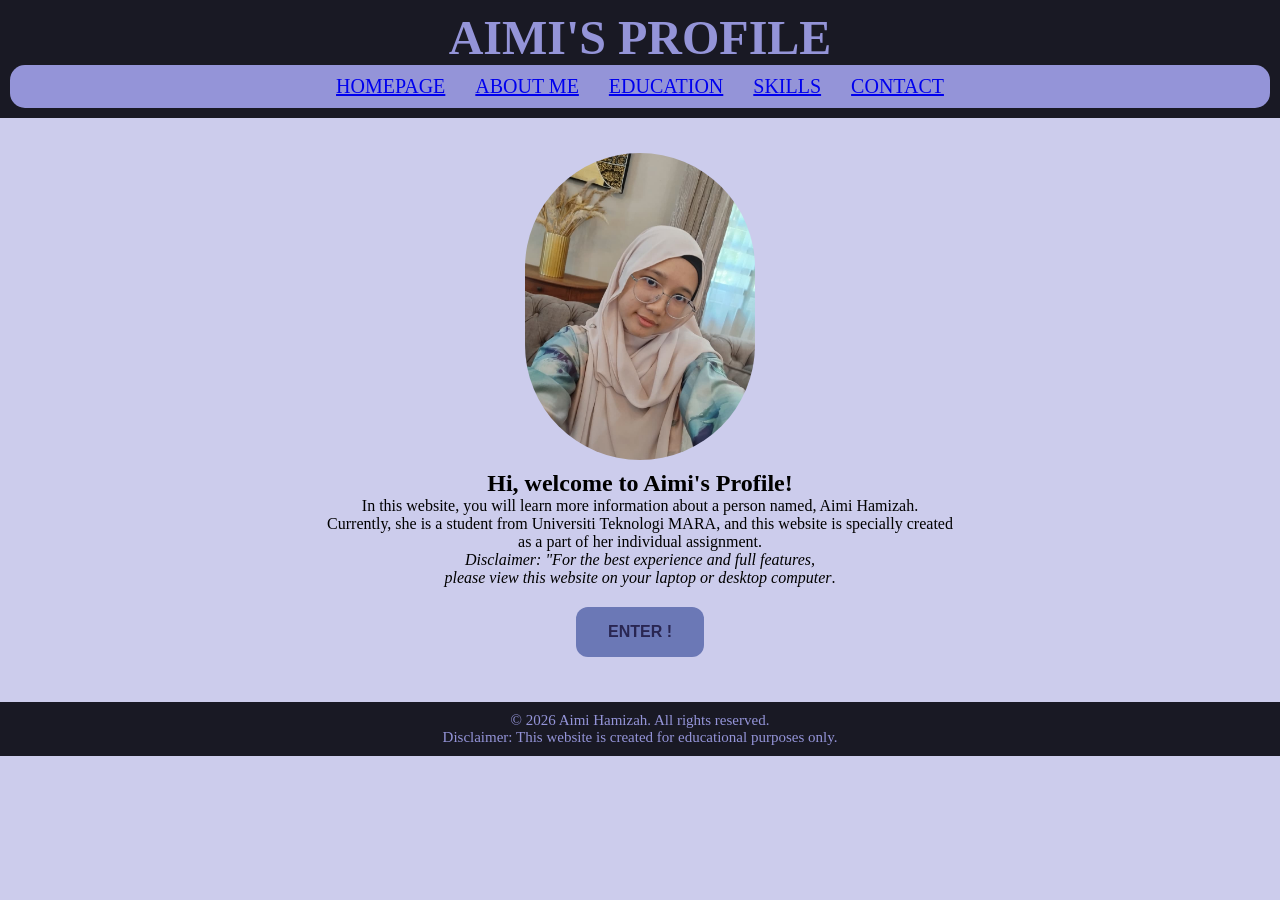
<file: index.html>
<!DOCTYPE html>
<html lang="en">
    <head>
        <meta charset="UTF-8">
        <meta name="viewport" content="width=device-width, initial-scale=1.0">
        <title>Aimi's Profile</title>
        <link rel="stylesheet" href="styles/header.css">
        <link rel="stylesheet" href="styles/footer.css">

        <style>
            img {
                width: 250px;
                border-radius: 200px;
                display: block;
                margin: auto;
                padding: 10px;
            }

            .section__home {
                text-align: center;
                padding-top: 25px;
                padding-bottom: 25px;
            }

            .button__enter {
                background-color: rgb(107, 120, 182);
                color: rgb(41, 38, 82);
                border: none;
                border-radius: 12px;
                padding: 16px 32px;
                text-align: center;
                display: inline-block;
                font-size: 16px;
                margin: 20px 2px;
                transition-duration: 0.4s;
                cursor: pointer;
                font-weight: bold;
                text-decoration: none;
            }

            .button__enter:hover {
                background-color: rgb(58, 72, 112);
                color: rgb(215, 215, 250);
            }

        </style>
    </head>

    <body>
        <header>
            <h1>AIMI'S PROFILE</h1>
            <nav class="navbar">
                <ul class="navbar__ul">
                    <li><a href="index.html">HOMEPAGE</a></li>
                    <li><a href="aboutme.html">ABOUT ME</a></li>
                    <li><a href="education.html">EDUCATION</a></li>
                    <li><a href="skill.html">SKILLS</a></li>
                    <li><a href="contact.html">CONTACT</a></li>
                </ul>
            </nav>
        </header>

        <section class="section__home">
            <div>
                <img src="images/aimi-raya.jpeg" alt="A selfie of Aimi">
            </div>
            <div>
                <h2>Hi, welcome to Aimi's Profile!</h2>
                <p>In this website, you will learn more information about a person named, Aimi Hamizah. 
                    <br> Currently, she is a student from Universiti Teknologi MARA, and this website is specially created 
                    <br> as a part of her individual assignment. <br>
                    <em>Disclaimer: "For the best experience and full features, <br>
                        please view this website on your laptop or desktop computer</em>.
                </p>
            </div>
            <div>
                <a href="content.html">
                    <button class="button__enter">ENTER !</button>
                </a>
            </div>
        </section>

        <footer>
            &copy; 2026 Aimi Hamizah. All rights reserved.<br>
            Disclaimer: This website is created for educational purposes only. <br>
        </footer>
    </body>
</html>
</file>
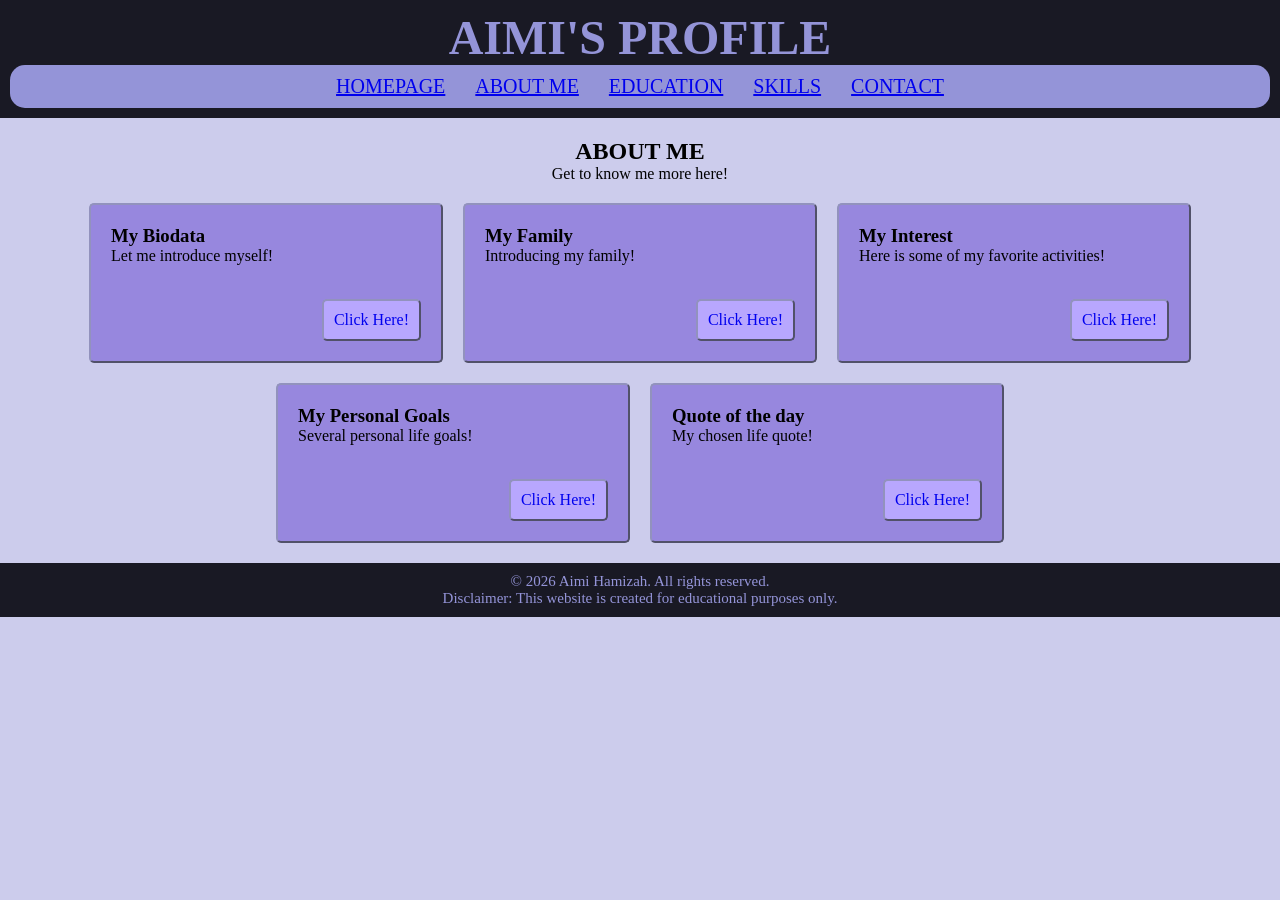
<file: aboutme.html>
<!DOCTYPE html>
<html lang="en">
<head>
    <meta charset="UTF-8">
    <meta name="viewport" content="width=device-width, initial-scale=1.0">
    <title>About Aimi</title>
    <link rel="stylesheet" href="styles/header.css">
    <link rel="stylesheet" href="styles/footer.css">
    <link rel="stylesheet" href="styles/buttonprevious.css">
    <link rel="stylesheet" href="styles/buttonaboutme.css">

    <style>
        .aboutme__intro {
            text-align: center;
            margin-top: 20px;
            margin-bottom: 0px;
        }

        .section__aboutme {
            display: flex;
            flex-wrap: wrap;
            justify-content: center;
            gap: 20px;
            margin: 20px 50px;
        }

        .container__myinfo, 
        .container__myfamily, 
        .container__mygoals, 
        .container__myinterest, 
        .container__quote {
            background-color: #9787de;
            color: black;
            border: 2px outset rgb(146, 146, 189);
            border-radius: 5px;
            padding: 20px;
            width: 30%;
            min-height: 160px;
            position: relative;
        }

        .button__aboutme {
            display: flex;
            background-color: #52487e;
            color: #b9a9ff;
        }

    </style>
</head>
<body>
    <header>
        <h1>AIMI'S PROFILE</h1>
        <nav class="navbar">
            <ul class="navbar__ul">
                <li><a href="index.html">HOMEPAGE</a></li>
                <li><a href="aboutme.html">ABOUT ME</a></li>
                <li><a href="education.html">EDUCATION</a></li>
                <li><a href="skill.html">SKILLS</a></li>
                <li><a href="contact.html">CONTACT</a></li>
            </ul>
        </nav>
    </header>

    <!-- content in the about me -->

    <section>
        <div class="aboutme__intro">
            <h2>ABOUT ME</h2>
            <p>Get to know me more here!</p>
        </div>
    </section>

     
    <section class="section__aboutme">
        <!-- my biodata -->
        <div class="container__myinfo">
            <h3>My Biodata</h3>
            <p>Let me introduce myself!</p>
            <div class="button">
                <a href="aboutme/myinfo.html" class="button__myinfo">Click Here!</a>
            </div>
        </div>

        <!-- my family -->
        <div class="container__myfamily">
            <h3>My Family</h3>
            <p>Introducing my family!</p>
            <div class="button">
                <a href="aboutme/myfam.html" class="button__myinfo">Click Here!</a>
            </div>
        </div>

        <!-- my interest -->
        <div class="container__myinterest">
            <h3>My Interest</h3>
            <p>Here is some of my favorite activities!</p>
            <div class="button">
                <a href="aboutme/interest.html" class="button__myinfo">Click Here!</a>
            </div>
        </div>
        
        <!-- my goals -->
        <div class="container__mygoals">
            <h3>My Personal Goals</h3>
            <p>Several personal life goals!</p>
            <div class="button">
                <a href="aboutme/goals.html" class="button__myinfo">Click Here!</a>
            </div>
        </div>

        <!-- quote of the day -->
        <div class="container__quote">
            <h3>Quote of the day</h3>
            <p>My chosen life quote!</p>
            <div class="button">
                <a href="aboutme/quote.html" class="button__myinfo">Click Here!</a>
            </div>
        </div>
    </section>  

    <footer>
        <p> &copy; 2026 Aimi Hamizah. All rights reserved.<br>
            Disclaimer: This website is created for educational purposes only. <br>
        </p>
    </footer>
</body>
</html>
</file>
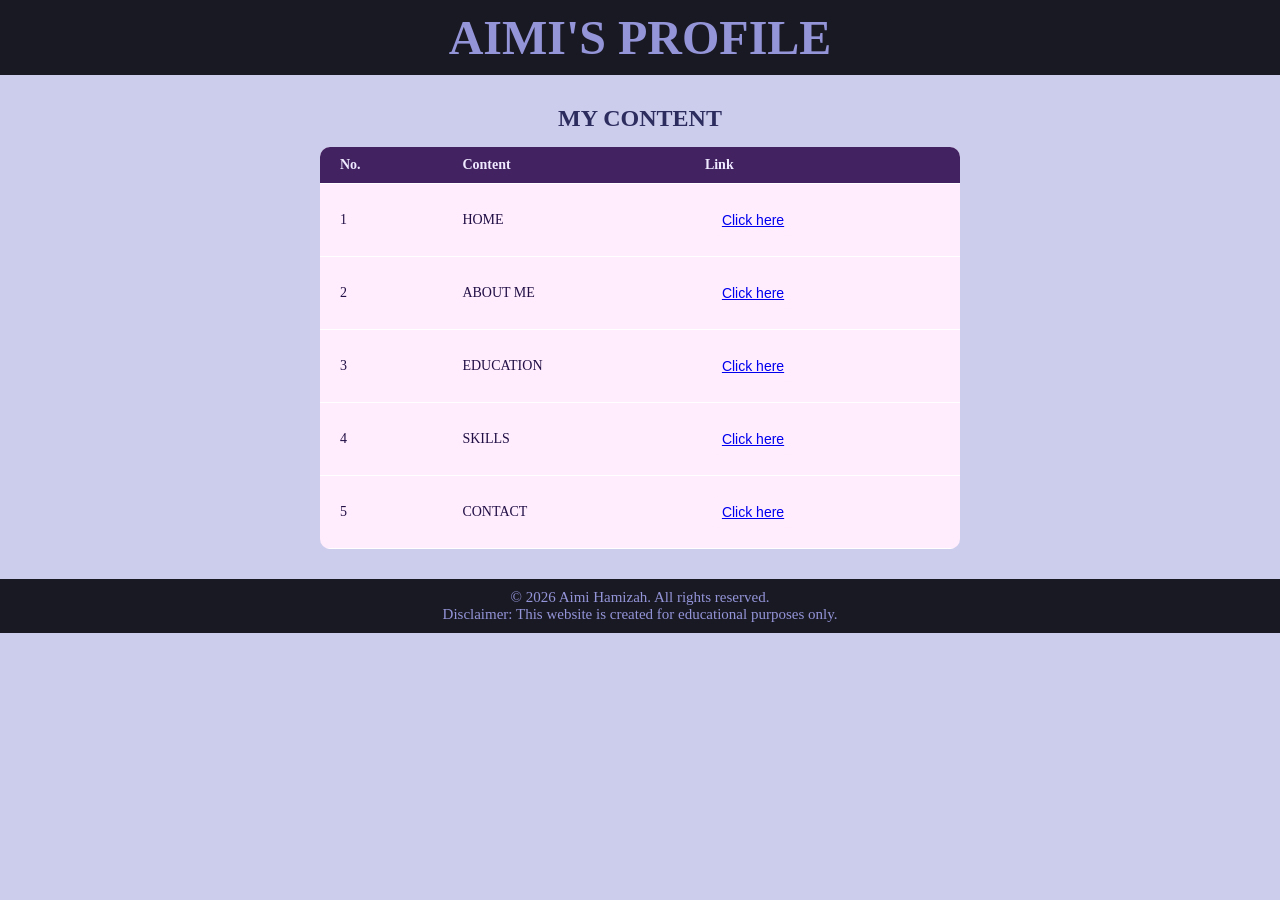
<file: content.html>
<!DOCTYPE html>
<html lang="en">
<head>
    <meta charset="UTF-8">
    <meta name="viewport" content="width=device-width, initial-scale=1.0">
    <title>Contents</title>
    <link rel="stylesheet" href="styles/header.css">
    <link rel="stylesheet" href="styles/footer.css">

    <style>
        .section__content {
            align-items: center;
            justify-content: center;
            text-align: center;
            margin-top: 30px;
        }

        .text__heading {
            color: rgb(44, 44, 95);
        }

        .table__items {
            width: 50%;
            border-radius: 10px;
            border-collapse: collapse;
            overflow: hidden;
            align-items: center;
            margin: auto;
            margin-top: 15px;
            margin-bottom: 30px;
        }
        
        th,td {
            padding: 10px 20px;
            text-align: left;
            border-bottom: 1px solid #ffffff;
            font-size: 14px;

        }

        th {
            background-color: rgb(67, 34, 98);
            color: rgb(239, 234, 255);
        }

        tr {
            background-color: #ffecfc;
            color: rgb(33, 15, 70);
        }

        .button__items {
            background-color: #ffecfc;
            color: rgb(41, 38, 82);
            border: none;
            border-radius: 12px;
            padding: 8px 15px;
            margin: 10px 2px;
            text-align: center;
            display: inline-block;
            font-size: 14px;
            transition-duration: 0.4s;
            cursor: pointer;
        }

        .button__items:hover {
            background-color: rgb(94, 116, 177);
            color: rgb(215, 215, 250);

        }
    </style>
</head>
<body>
    <header>
        <h1>AIMI'S PROFILE</h1>
    </header>

    <section class="section__content">
        <div class="text__heading">
            <h2>MY CONTENT</h2>
        </div>

        <div class="content_table">
            <table class="table__items">
                <thead>
                    <th>No.</th>
                    <th>Content</th>
                    <th>Link</th>
                </thead>
                <tbody>
                    <tr>
                        <td>1</td>
                        <td>HOME</td>
                        <td><button class="button__items"><a href="index.html">Click here</a></button></td>
                    </tr>
                    <tr>
                        <td>2</td>
                        <td>ABOUT ME</td>
                        <td><button class="button__items"><a href="aboutme.html">Click here</a></button></td>
                    </tr>
                    <tr>
                        <td>3</td>
                        <td>EDUCATION</td>
                        <td><button class="button__items"><a href="education.html">Click here</a></button></td>
                    </tr>
                    <tr>
                        <td>4</td>
                        <td>SKILLS</td>
                        <td><button class="button__items"><a href="skill.html">Click here</a></button></td>
                    </tr>
                    <tr>
                        <td>5</td>
                        <td>CONTACT</td>
                        <td><button class="button__items"><a href="contact.html">Click here</a></button></td>
                    </tr>
                </tbody>
            </table>
        </div>
    </section>

    <footer>
            &copy; 2026 Aimi Hamizah. All rights reserved.<br>
            Disclaimer: This website is created for educational purposes only.
    </footer>
</body>
</html>
</file>
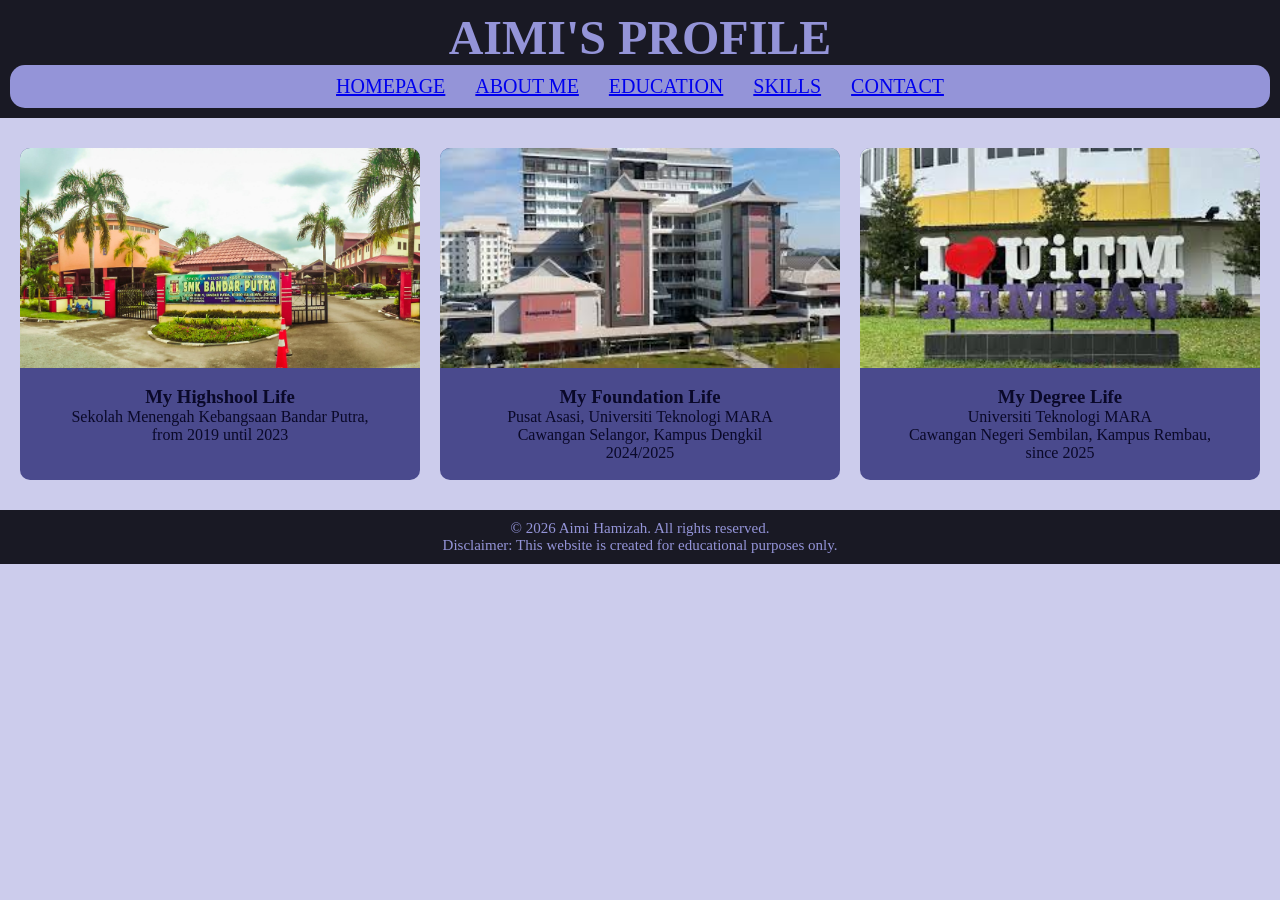
<file: education.html>
<!DOCTYPE html>
<html lang="en">
<head>
    <meta charset="UTF-8">
    <meta name="viewport" content="width=device-width, initial-scale=1.0">
    <title>Education</title>
    <link rel="stylesheet" href="styles/header.css">
    <link rel="stylesheet" href="styles/footer.css">


    <style>
        .section__education {
            display: flex;
            flex-wrap: wrap;
            justify-content: center;
            gap: 20px;
            margin-top: 30px;
            margin-bottom: 30px;
        }

        .highschool,
        .foundation,
        .degree {
            background-color: rgb(74, 74, 141);
            color: rgb(10, 9, 41);
            border-radius: 10px;
            width: 400px;
            overflow: hidden;
            text-align: center;
            min-height: 200px;
        }

        img {
            width: 100%;
            height: 220px;
            object-fit: cover;
            display: block;
        }

    </style>

</head>

<body>
    <header>
        <h1>AIMI'S PROFILE</h1>
        <nav class="navbar">
            <ul class="navbar__ul">
                <li><a href="index.html">HOMEPAGE</a></li>
                <li><a href="aboutme.html">ABOUT ME</a></li>
                <li><a href="education.html">EDUCATION</a></li>
                <li><a href="skill.html">SKILLS</a></li>
                <li><a href="contact.html">CONTACT</a></li>
            </ul>
        </nav>
    </header>

    <section class="section__education">
        <!-- section highschool -->
        <div class="highschool">
            <!-- clickable image -->
            <a href="education/highschool.html">
                <img src="images/smkbp_1.jpg" alt="SMK Bandar Putra">
            </a>
            <br>
            <!-- text -->
            <h3>My Highshool Life</h3>
            <p>Sekolah Menengah Kebangsaan Bandar Putra,
                <br>from 2019 until 2023
            </p>
            <br>

        </div>
        <!-- section foundation -->
        <div class="foundation">
            <!-- clickable image -->
             <a href="education/foundation.html">
                <img src="images/asasi_2.jpg" alt="UiTM Kampus Dengkil">
             </a>
            <br>
            <!-- text -->
            <h3>My Foundation Life</h3>
            <p>Pusat Asasi, Universiti Teknologi MARA 
                <br>Cawangan Selangor, Kampus Dengkil
                <br>2024/2025
            </p>
            <br>
        
        </div>
        <!-- section degree -->
        <div class="degree">
            <!-- clickable image -->
             <a href="education/degree.html">
                <img src="images/degree_1.jpg" alt="UiTM Kampus Rembau">
             </a>
            <br>
            <!-- text -->
            <h3>My Degree Life</h3>
            <p>Universiti Teknologi MARA 
                <br>Cawangan Negeri Sembilan, Kampus Rembau,
                <br>since 2025
            </p>
            <br>

        </div>
        <!-- end container education -->
    </section>

    <footer>
            &copy; 2026 Aimi Hamizah. All rights reserved.<br>
            Disclaimer: This website is created for educational purposes only.
    </footer>
</body>
</html>
</file>
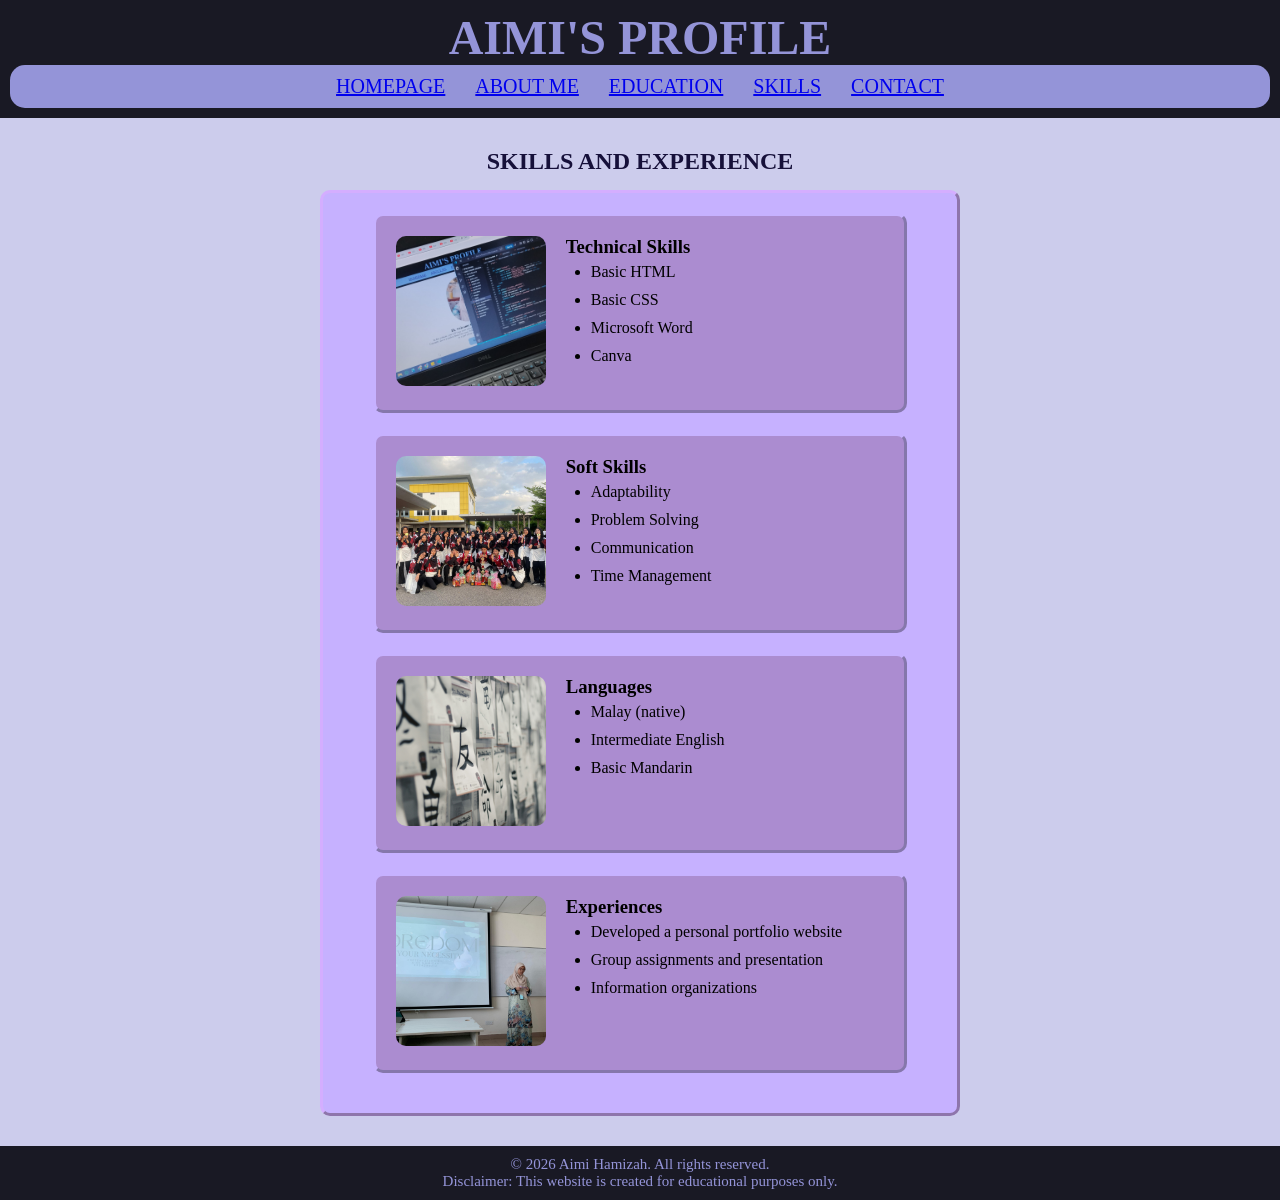
<file: skill.html>
<!DOCTYPE html>
<html lang="en">
<head>
    <meta charset="UTF-8">
    <meta name="viewport" content="width=device-width, initial-scale=1.0">
    <title>Skills</title>
    <link rel="stylesheet" href="styles/header.css">
    <link rel="stylesheet" href="styles/footer.css">

    <style>
        .skill__card {
            background-color: rgb(198, 177, 255);
            width: 50%;
            margin: 10px auto 30px auto;
            padding: 20px;
            border: outset;
            border-color: rgb(212, 174, 255);
            border-radius: 10px;
            
        }

        .skill__ {
            background-color: rgb(171, 140, 208);
            width: 90%;
            min-height: 200px;
            margin: 0px auto 20px auto;
            border: outset;
            border-color: rgb(198, 177, 255);
            border-radius: 10px;
            padding: 20px 20px;
            display: flex;
            align-items: flex-start;
            gap: 20px;
        }

        .skill__ div {
            flex: 1;
        }

        .skill__heading {
            color: rgb(22, 16, 58);
            display: flex;
            margin: 30px auto 15px auto;
            justify-content: center;
        }

        .skill__ img {
            width: 150px;
            height: 150px;
            flex-shrink: 0;
            object-fit: cover;
            border-radius: 10px;
        }

        .skill__ ul {
            padding-left: 25px;
        }
        
        .skill__ li {
            padding: 5px 0;
        }

        @media (max-width: 768px) {
            .skill__ {
                flex-direction: column;
                align-items: center;
                text-align: center;
            }

            .skill__ ul {
                text-align: left;
            }
        }
    </style>

</head>
<body>
    <header>
        <h1>AIMI'S PROFILE</h1>
        <nav class="navbar">
                <ul class="navbar__ul">
                    <li><a href="index.html">HOMEPAGE</a></li>
                    <li><a href="aboutme.html">ABOUT ME</a></li>
                    <li><a href="education.html">EDUCATION</a></li>
                    <li><a href="skill.html">SKILLS</a></li>
                    <li><a href="contact.html">CONTACT</a></li>
                </ul>
            </nav>
    </header>
    <!-- main content -->
    <section>
        <div class="skill__heading">
            <h2>SKILLS AND EXPERIENCE</h2>
        </div>
        <!-- different skills -->
        <div class="skill__card">

            <div class="skill__">
                <img src="images/coding_1.jpg" alt="Laptop with coding open">
                <div>
                    <h3>Technical Skills</h3>
                        <ul>
                            <li>Basic HTML</li>
                            <li>Basic CSS</li>
                            <li>Microsoft Word</li>
                            <li>Canva</li>
                        </ul>

                </div>
            </div>

            <div class="skill__">
                <img src="images/degreelife_6.jpg" alt="">
                <div>
                    <h3>Soft Skills</h3>
                    <ul>
                        <li>Adaptability</li>
                        <li>Problem Solving</li>
                        <li>Communication</li>
                        <li>Time Management</li>
                    </ul>

                </div>
                
            </div>

            <div class="skill__">
                <img src="images/mandarin_1.jpg" alt="">
                <div>
                    <h3>Languages</h3>
                <ul>
                    <li>Malay (native)</li>
                    <li>Intermediate English</li>
                    <li>Basic Mandarin</li>
                </ul>
                </div>
                
                
            </div>

            <div class="skill__">
                <img src="images/foundationlife_1.jpg" alt="">
                <div>
                    <h3>Experiences</h3>
                    <ul>
                        <li>Developed a personal portfolio website</li>
                        <li>Group assignments and presentation</li>
                        <li>Information organizations</li>
                    </ul>
                </div>
            </div>

        </div>

    </section>
    <!-- end main content -->
    <footer>
            &copy; 2026 Aimi Hamizah. All rights reserved.<br>
            Disclaimer: This website is created for educational purposes only.
    </footer>
</body>
</html>
</file>
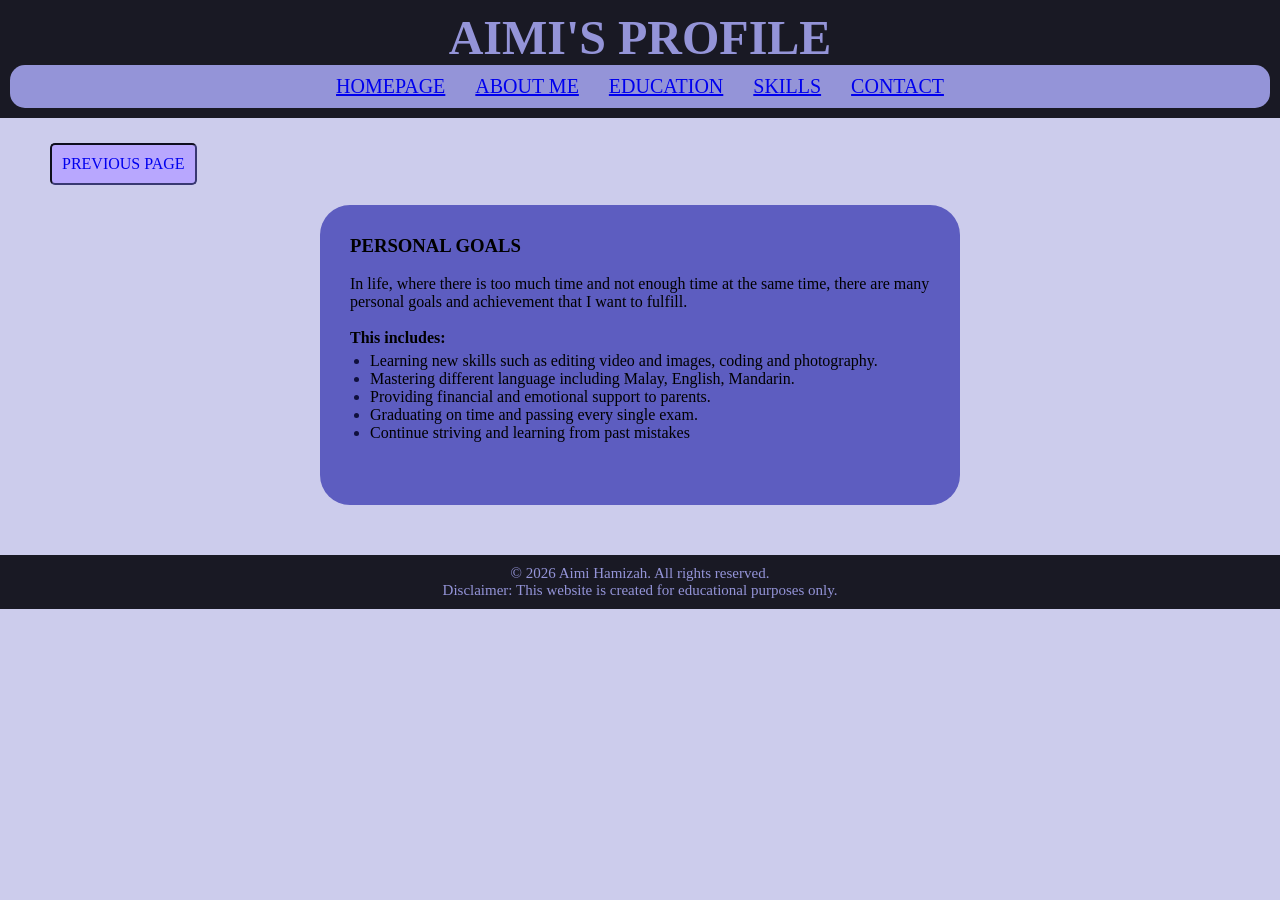
<file: aboutme/goals.html>
<!DOCTYPE html>
<html lang="en">
<head>
    <meta charset="UTF-8">
    <meta name="viewport" content="width=device-width, initial-scale=1.0">
    <title>Life Goals</title>
    <link rel="stylesheet" href="../styles/header.css">
    <link rel="stylesheet" href="../styles/footer.css">
    <link rel="stylesheet" href="../styles/buttonprevious.css">
    <style>
        .container {
            background-color: rgb(93, 93, 192);
            display: flex;
            margin: 10px auto 50px auto;
            width: 50%;
            height: 300px;
            justify-content: center;
            align-content: center;
            border-radius: 30px;
            padding: 30px;
        }

        ul, ol {
            padding: 5px 20px;
        }

        ::marker {
            color: rgb(16, 16, 61);
        }

    </style>
</head>
<body>
    <header>
        <h1>AIMI'S PROFILE</h1>
        <nav class="navbar">
            <ul class="navbar__ul">
                <li><a href="../index.html">HOMEPAGE</a></li>
                <li><a href="../aboutme.html">ABOUT ME</a></li>
                <li><a href="../education.html">EDUCATION</a></li>
                <li><a href="../skill.html">SKILLS</a></li>
                <li><a href="../contact.html">CONTACT</a></li>
            </ul>
        </nav>
    </header>
    <section>
        <!-- button to about me -->
        <div class="button">
            <a href="../aboutme.html" class="button__page">PREVIOUS PAGE</a>
        </div>

        <div class="container">
            <div>
                <h3>PERSONAL GOALS</h3> 
                <br>
                <p>In life, where there is too much time and not enough time at the same time, 
                    there are many personal goals and achievement that I want to fulfill. 
                </p>
                <br>
                <h4>This includes:</h4>
                <ul>
                    <li>Learning new skills such as editing video and images, coding and photography. </li>
                    <li>Mastering different language including Malay, English, Mandarin.</li>
                    <li>Providing financial and emotional support to parents.</li>
                    <li>Graduating on time and passing every single exam.</li>
                    <li>Continue striving and learning from past mistakes</li>
                </ul>

            </div>
            
        </div>
    </section>

    <footer>
            &copy; 2026 Aimi Hamizah. All rights reserved.<br>
            Disclaimer: This website is created for educational purposes only.
    </footer>
</body>
</html>
</file>
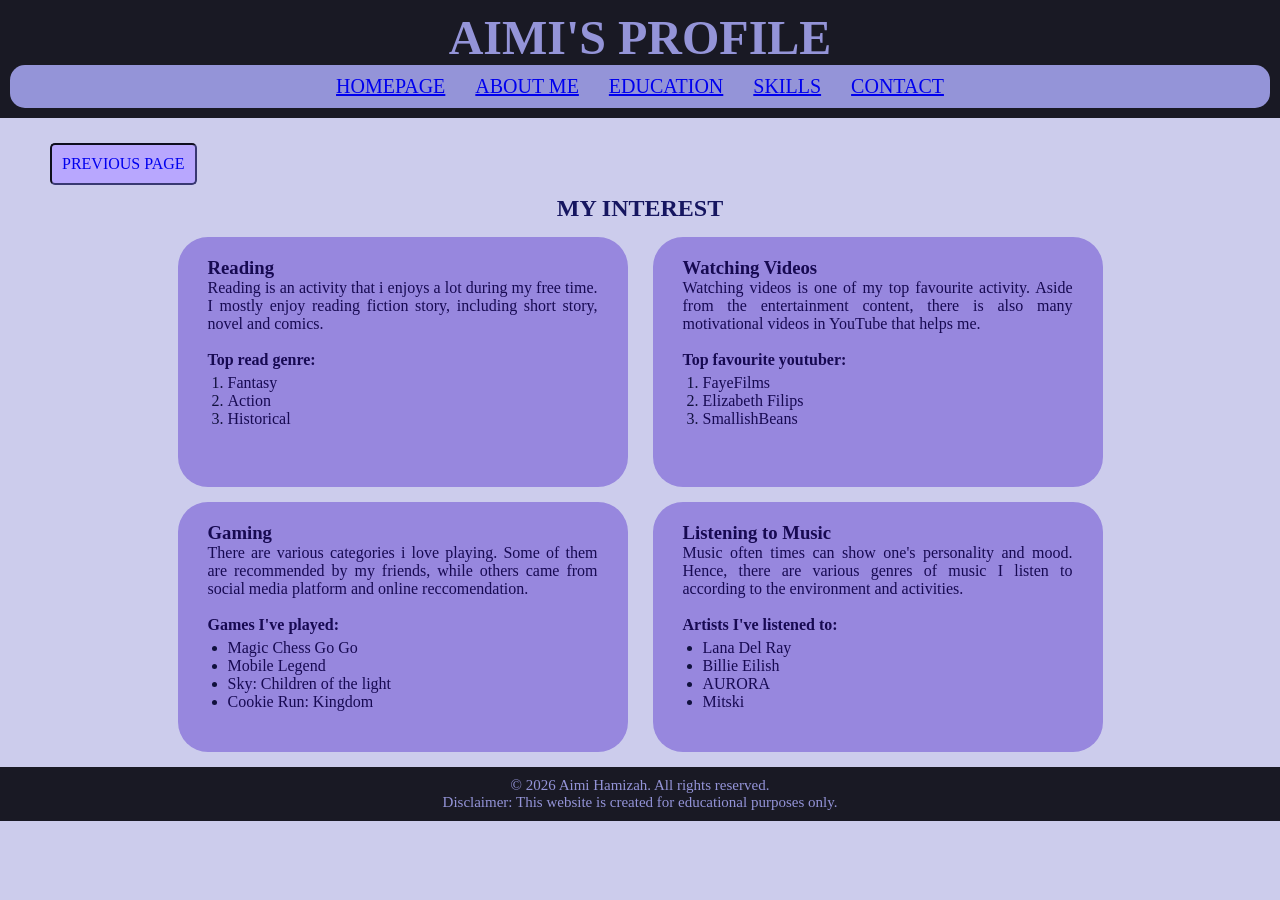
<file: aboutme/interest.html>
<!DOCTYPE html>
<html lang="en">
<head>
    <meta charset="UTF-8">
    <meta name="viewport" content="width=device-width, initial-scale=1.0">
    <title>My Interest</title>
    <link rel="stylesheet" href="../styles/header.css">
    <link rel="stylesheet" href="../styles/footer.css">
    <link rel="stylesheet" href="../styles/buttonprevious.css">

    <style>
        body {
            color: rgb(22, 22, 96);
        }
        .section__myinterest {
            text-align: center;
            margin: 0;
        }

        .layout__interest {
            display: flex;
            flex-wrap: wrap;
            justify-content: center;
            align-items: center;
            gap: 5px;
            margin: 10px 30px 10px 30px;
        }

        .container {
            background-color: #9787de;
            border: none;
            border-radius: 30px;
            padding: 20px 30px;
            width: 450px;
            height: 250px;
            overflow: hidden;
            margin: 5px 10px;

            text-align: justify;
            color: #170a52;
        }

        .container img {
            width: 100%;
            height: 300px;
            object-fit: contain;
            overflow: hidden;
            border-radius: 20px;
            padding: 10px;
        }

        ol, ul {
            padding: 5px 20px;
        }

        ::marker {
            color: rgb(16, 16, 61);
        }
    </style>
</head>
<body>
    <header>
        <h1>AIMI'S PROFILE</h1>
        <nav class="navbar">
            <ul class="navbar__ul">
                <li><a href="../index.html">HOMEPAGE</a></li>
                <li><a href="../aboutme.html">ABOUT ME</a></li>
                <li><a href="../education.html">EDUCATION</a></li>
                <li><a href="../skill.html">SKILLS</a></li>
                <li><a href="../contact.html">CONTACT</a></li>
            </ul>
        </nav>
    </header>
    <section>
        <!-- button to about me -->
        <div class="button">
            <a href="../aboutme.html" class="button__page">PREVIOUS PAGE</a>
        </div>

        <div class="section__myinterest">
            <h2>MY INTEREST</h2>
            <div class="layout__interest">

                <div class="container">
                    <h3>Reading</h3>
                    <p>Reading is an activity that i enjoys a lot during my free time.
                        I mostly enjoy reading fiction story, including short story, novel and comics. </p>
                    </p>
                    <br>
                    <div>
                        <h4>Top read genre:</h4>
                        <ol>
                            <li>Fantasy</li>
                            <li>Action</li>
                            <li>Historical</li>
                        </ol>
                    </div>
                </div>

                <div class="container">
                    <h3>Watching Videos</h3>
                    <p>Watching videos is one of my top favourite activity. Aside from the entertainment content, 
                        there is also many motivational videos in YouTube that helps me. </p>
                    <br>
                    <h4>Top favourite youtuber:</h4>
                    <ol>
                        <li>FayeFilms</li>
                        <li>Elizabeth Filips</li>
                        <li>SmallishBeans</li>
                    </ol>
                
                </div>

                <div class="container">
                    <h3>Gaming</h3>
                    <p>There are various categories i love playing. 
                        Some of them are recommended by my friends, while others came from social media platform and online reccomendation.
                    </p>
                    <br>
                    <h4>Games I've played:</h4>
                    <ul>
                        <li>Magic Chess Go Go</li>
                        <li>Mobile Legend</li>
                        <li>Sky: Children of the light</li>
                        <li>Cookie Run: Kingdom</li>
                    </ul>

                </div>

                <div class="container">
                    <h3>Listening to Music</h3>
                    <p>Music often times can show one's personality and mood. 
                        Hence, there are various genres of music I listen to according to the environment and activities.
                    </p>
                    <br>
                    <h4>Artists I've listened to:</h4>
                    <ul>
                        <li>Lana Del Ray</li>
                        <li>Billie Eilish</li>
                        <li>AURORA</li>
                        <li>Mitski</li>
                    </ul>
                </div>
            </div>
        </div>
    </section>
    <footer>
            &copy; 2026 Aimi Hamizah. All rights reserved.<br>
            Disclaimer: This website is created for educational purposes only.
    </footer>
    
</body>
</html>
</file>
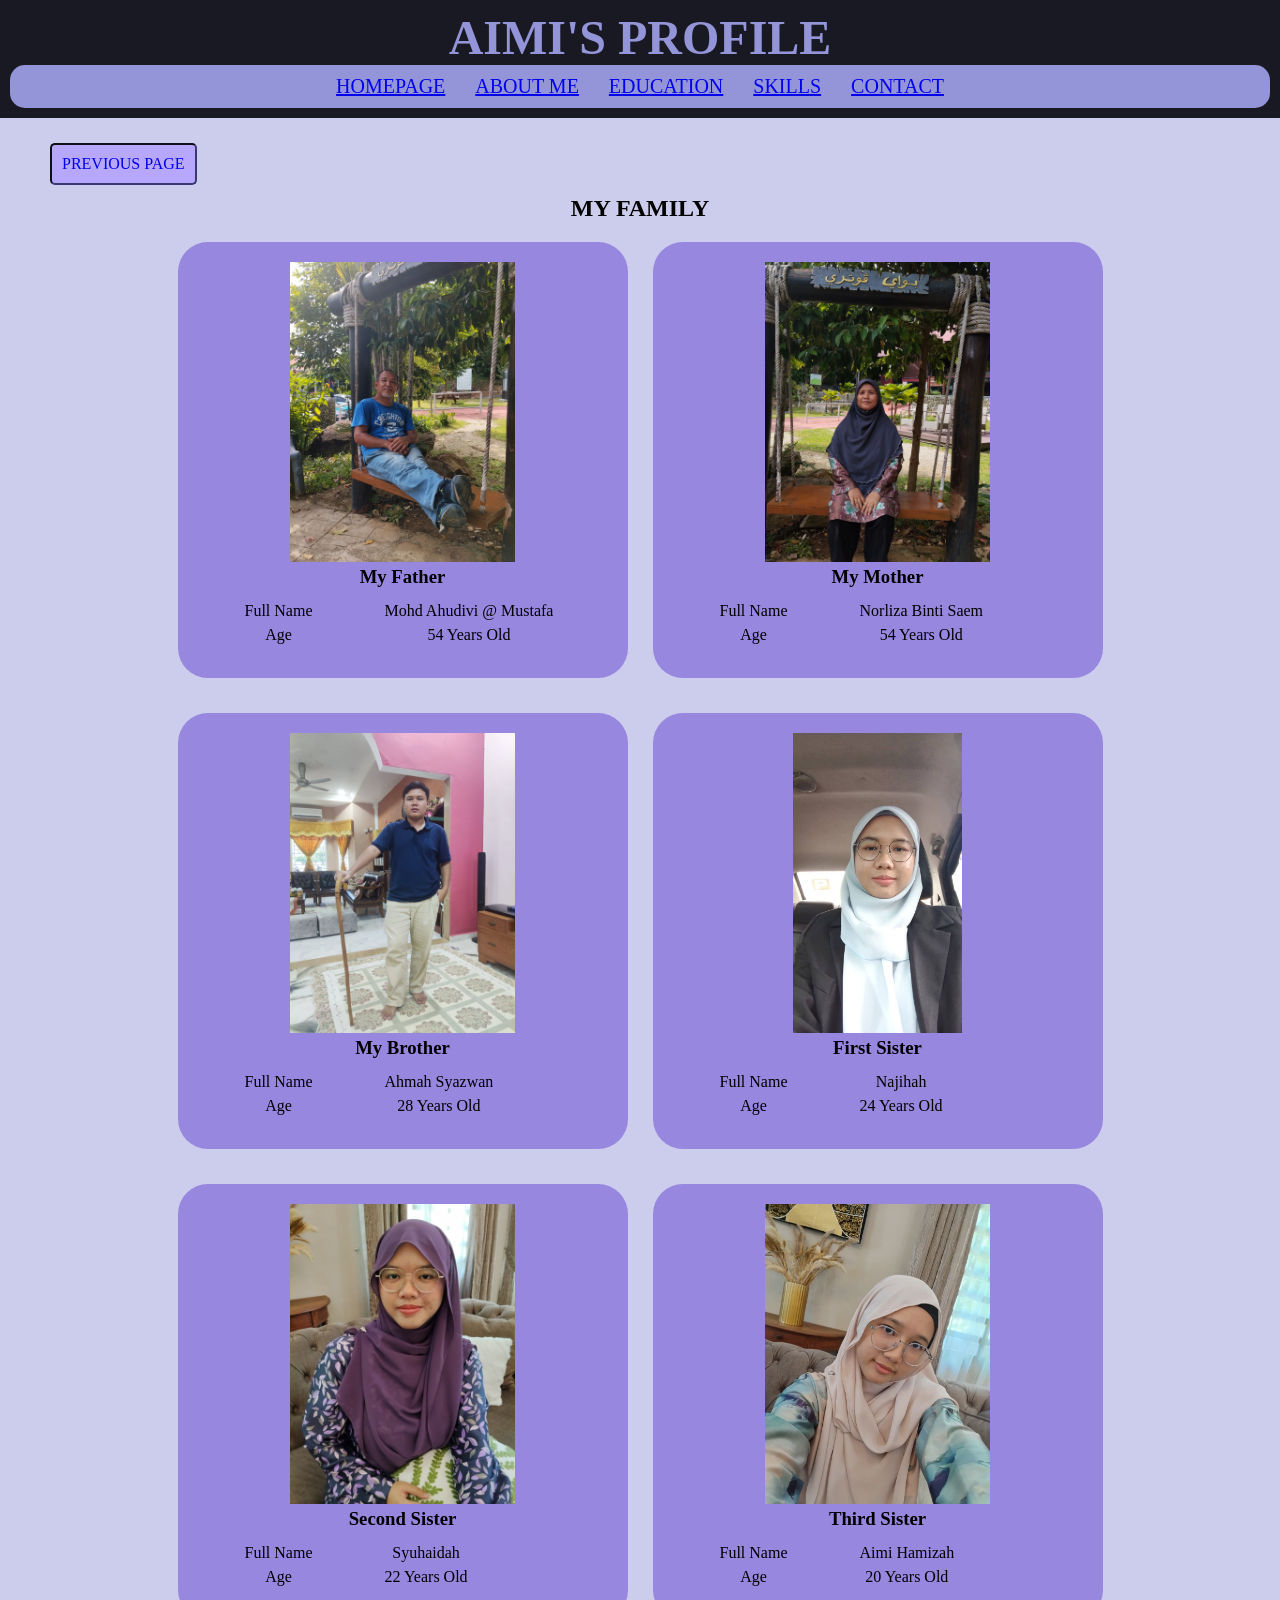
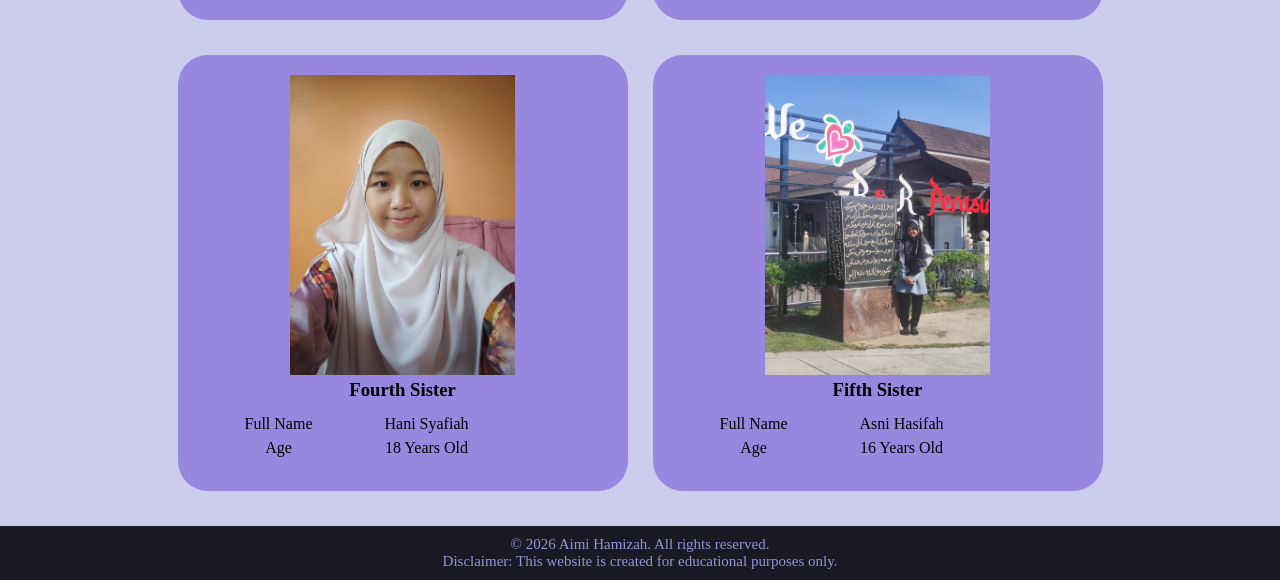
<file: aboutme/myfam.html>
<!DOCTYPE html>
<html lang="en">
<head>
    <meta charset="UTF-8">
    <meta name="viewport" content="width=device-width, initial-scale=1.0">
    <title>My Family</title>
    <link rel="stylesheet" href="../styles/header.css">
    <link rel="stylesheet" href="../styles/footer.css">
    <link rel="stylesheet" href="../styles/buttonprevious.css">

    <style>
        .section__myfam {
            text-align: center;
            margin: 0;
        }
        .layout__fam {
            display: flex;
            flex-wrap: wrap;
            justify-content: center;
            align-items: center;
            gap: 5px;
            margin: 5px 30px 20px 30px;
        }

        .container {
            background-color: #9787de;
            color: black;
            border: none;
            border-radius: 30px;
            padding: 20px;
            width: 450px;
            min-height: 350px;
            overflow: hidden;
            margin: 15px 10px;
        }

        .container img {
            width: 100%;
            height: 300px;
            object-fit: contain;
            overflow: hidden;
            padding: 0px;
        }

        .table__fam {
            padding: 10px;
        }

        .table__fam td {
            padding: 2px 35px;
        }
    </style>
</head>

<body>
    <header>
        <h1>AIMI'S PROFILE</h1>
        <nav class="navbar">
            <ul class="navbar__ul">
                <li><a href="../index.html">HOMEPAGE</a></li>
                <li><a href="../aboutme.html">ABOUT ME</a></li>
                <li><a href="../education.html">EDUCATION</a></li>
                <li><a href="../skill.html">SKILLS</a></li>
                <li><a href="../contact.html">CONTACT</a></li>
            </ul>
        </nav>
    </header>

    <section>
        <!-- button to about me -->
        <div class="button">
            <a href="../aboutme.html" class="button__page">PREVIOUS PAGE</a>
        </div>

        <div class="section__myfam">
            <h2>MY FAMILY</h2>
            <div class="layout__fam">

                <div class="container">
                    <img src="../images/abah_1.jpg" alt="">
                    <h3>My Father</h3>
                    <table class="table__fam">
                        <tr>
                            <td>Full Name</td>
                            <td>Mohd Ahudivi @ Mustafa</td>
                        </tr>
                        <tr>
                            <td>Age</td>
                            <td>54 Years Old</td>
                        </tr>
                    </table>
                </div>

                <div class="container">
                    <img src="../images/ibu_1.jpg" alt="">
                    <h3>My Mother</h3>
                    <table class="table__fam">
                        <tr>
                            <td>Full Name</td>
                            <td>Norliza Binti Saem</td>
                        </tr>
                        <tr>
                            <td>Age</td>
                            <td>54 Years Old</td>
                        </tr>
                    </table>
                </div>

                <div class="container">
                    <img src="../images/wan_1.jpg" alt="">
                    <h3>My Brother</h3>
                    <table class="table__fam">
                        <tr>
                            <td>Full Name</td>
                            <td>Ahmah Syazwan</td>
                        </tr>
                        <tr>
                            <td>Age</td>
                            <td>28 Years Old</td>
                        </tr>
                    </table>
                </div>

                <div class="container">
                    <img src="../images/jiha_1.jpg" alt="">
                    <h3>First Sister</h3>
                    <table class="table__fam">
                        <tr>
                            <td>Full Name</td>
                            <td>Najihah</td>
                        </tr>
                        <tr>
                            <td>Age</td>
                            <td>24 Years Old</td>
                        </tr>
                    </table>
                </div>

                <div class="container">
                    <img src="../images/syu_1.jpg" alt="">
                    <h3>Second Sister</h3>
                    <table class="table__fam">
                        <tr>
                            <td>Full Name</td>
                            <td>Syuhaidah</td>
                        </tr>
                        <tr>
                            <td>Age</td>
                            <td>22 Years Old</td>
                        </tr>
                    </table>

                </div>

                <div class="container">
                    <img src="../images/aimi-raya.jpeg" alt="">
                    <h3>Third Sister</h3>
                    <table class="table__fam">
                        <tr>
                            <td>Full Name</td>
                            <td>Aimi Hamizah</td>
                        </tr>
                        <tr>
                            <td>Age</td>
                            <td>20 Years Old</td>
                        </tr>
                    </table>
                </div>

                <div class="container">
                    <img src="../images/hani_1.jpg" alt="">
                    <h3>Fourth Sister</h3>
                    <table class="table__fam">
                        <tr>
                            <td>Full Name</td>
                            <td>Hani Syafiah</td>
                        </tr>
                        <tr>
                            <td>Age</td>
                            <td>18 Years Old</td>
                        </tr>
                    </table>
                </div>

                <div class="container">
                    <img src="../images/asni_1.jpg" alt="">
                    <h3>Fifth Sister</h3>
                    <table class="table__fam">
                        <tr>
                            <td>Full Name</td>
                            <td>Asni Hasifah</td>
                        </tr>
                        <tr>
                            <td>Age</td>
                            <td>16 Years Old</td>
                        </tr>
                    </table>
                </div>

            </div>
        </div>

    </section>

    <footer>
            &copy; 2026 Aimi Hamizah. All rights reserved.<br>
            Disclaimer: This website is created for educational purposes only.
    </footer>
    
</body>
</html>
</file>
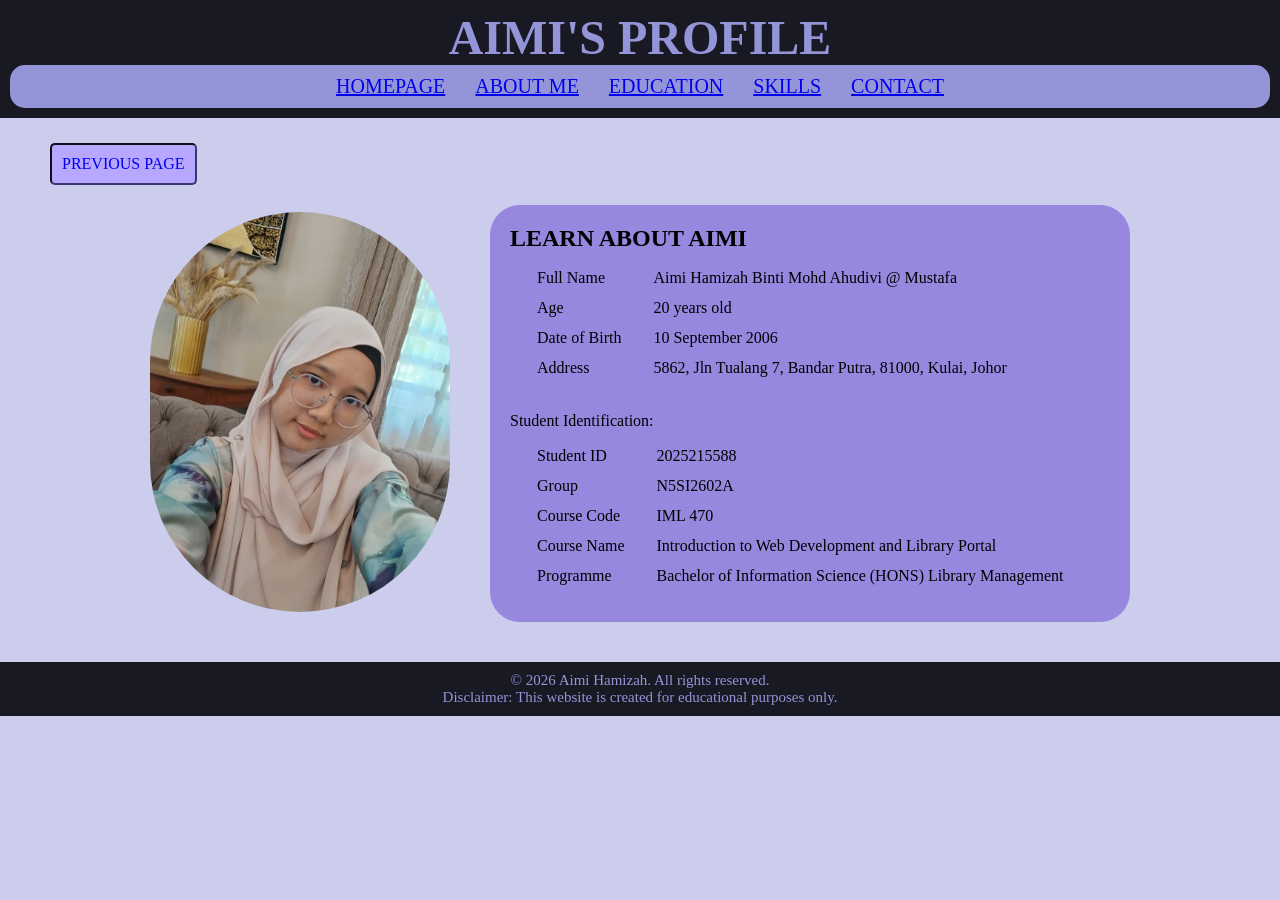
<file: aboutme/myinfo.html>
<!DOCTYPE html>
<html lang="en">
<head>
    <meta charset="UTF-8">
    <meta name="viewport" content="width=device-width, initial-scale=1.0">
    <title>My Biodata</title>
    <link rel="stylesheet" href="../styles/header.css">
    <link rel="stylesheet" href="../styles/footer.css">
    <link rel="stylesheet" href="../styles/buttonprevious.css">
    <style>
        .layout {
            display: flex;
            justify-content: center;
            align-items: center;
            gap: 40px;
            margin: 10px 0px 40px 0px;

        }
        .container__myinfo {
            background-color: #9787de;
            color: black;
            border: none;
            border-radius: 30px;
            padding: 20px;
            width: 50%;
            min-height: 50%;

            margin: 0;

            display: flex;
            align-items: center;
            gap: 20px;    
        }

        .myinfo__imgaimi img {
            width: 300px;
            border-radius: 150px;
            object-fit: cover;
        }

        .myinfo__table {
            padding: 10px;
        }

        td {
            padding: 5px 15px;
        }
    </style>
</head>

<body>
    <header>
        <h1>AIMI'S PROFILE</h1>
        <nav class="navbar">
            <ul class="navbar__ul">
                <li><a href="../index.html">HOMEPAGE</a></li>
                <li><a href="../aboutme.html">ABOUT ME</a></li>
                <li><a href="../education.html">EDUCATION</a></li>
                <li><a href="../skill.html">SKILLS</a></li>
                <li><a href="../contact.html">CONTACT</a></li>
            </ul>
        </nav>
    </header>

    <section class="section__myinfo">
        <!-- button to about me -->
        <div class="button">
            <a href="../aboutme.html" class="button__page">PREVIOUS PAGE</a>
        </div>
        
        <div class="layout">

            <!-- image of aimi -->  
            <div class="myinfo__imgaimi">
                <img src="../images/aimi-raya.jpeg" alt="Aimi Hamizah">
            </div>

            <!-- personal information -->
            <div class="container__myinfo">

                <div class="myinfo__text">
                    <h2>LEARN ABOUT AIMI</h2>
                    <table class="myinfo__table">
                        <tr>
                            <td>Full Name</td>
                            <td>Aimi Hamizah Binti Mohd Ahudivi @ Mustafa</td>
                        </tr>
                        <tr>
                            <td>Age</td>
                            <td>20 years old</td>
                        </tr>
                        <tr>
                            <td>Date of Birth</td>
                            <td>10 September 2006</td>
                        </tr>
                        <tr>
                            <td>Address</td>
                            <td>5862, Jln Tualang 7, Bandar Putra, 81000, Kulai, Johor</td>
                        </tr>
                    </table>
                    <div>
                        <br>
                        <p>Student Identification:</p>
                        <table class="myinfo__table">
                            <tr>
                                <td>Student ID</td>
                                <td>2025215588</td>
                            </tr>
                            <tr>
                                <td>Group</td>
                                <td>N5SI2602A</td>
                            </tr>
                            <tr>
                                <td>Course Code</td>
                                <td>IML 470</td>
                            </tr>
                            <tr>
                                <td>Course Name</td>
                                <td>Introduction to Web Development and Library Portal</td>
                            </tr>
                            <tr>
                                <td>Programme</td>
                                <td>Bachelor of Information Science (HONS) Library Management</td>
                            </tr>
                        </table>
                    </div>
                </div>
            </div>
        </div>
    </section>

    <footer>
            &copy; 2026 Aimi Hamizah. All rights reserved.<br>
            Disclaimer: This website is created for educational purposes only.
    </footer>
    
</body>
</html>
</file>
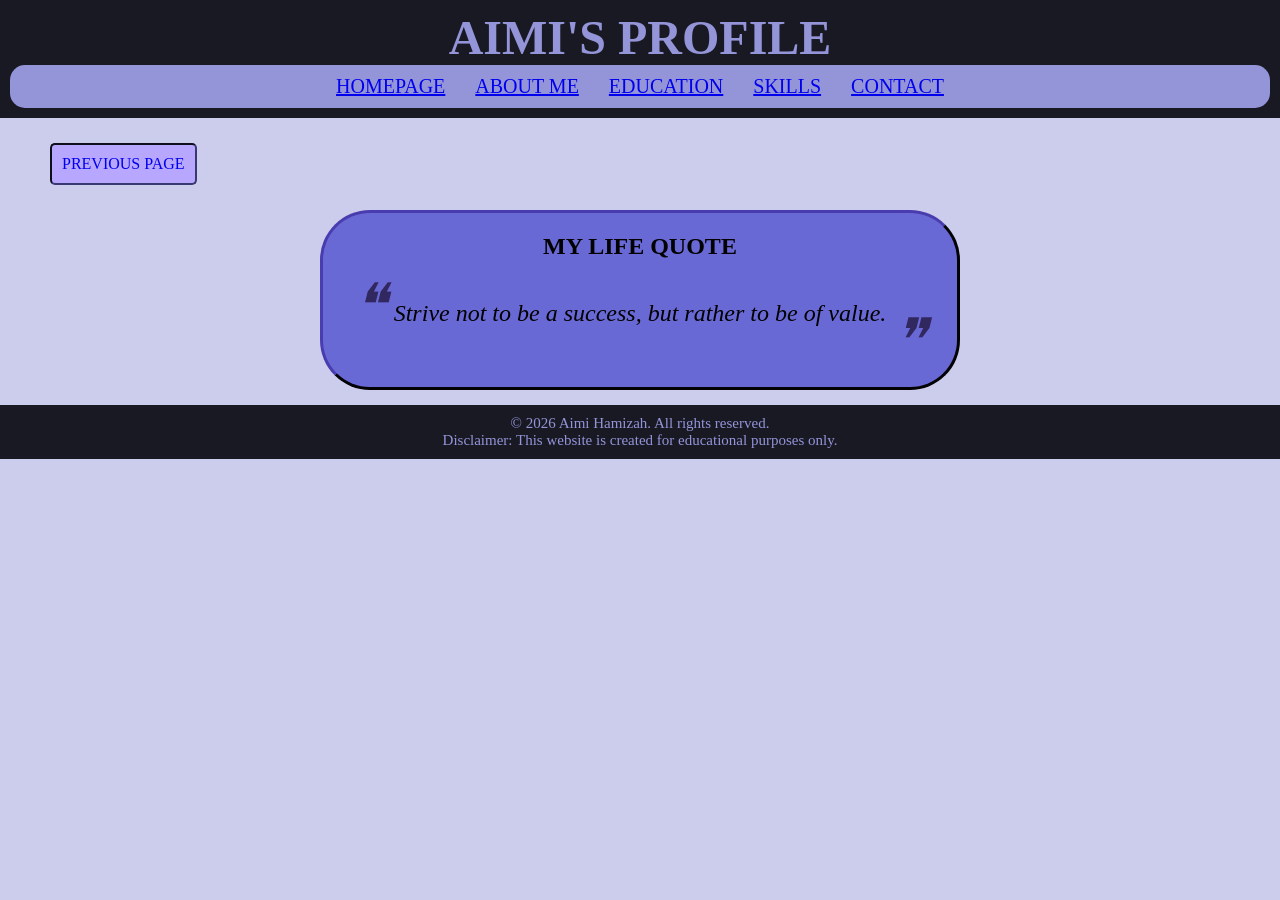
<file: aboutme/quote.html>
<!DOCTYPE html>
<html lang="en">
<head>
    <meta charset="UTF-8">
    <meta name="viewport" content="width=device-width, initial-scale=1.0">
    <title>Life Quote</title>
    <link rel="stylesheet" href="../styles/header.css">
    <link rel="stylesheet" href="../styles/footer.css">
    <link rel="stylesheet" href="../styles/buttonprevious.css">
    
    <style>
        .container__quote {
            background-color: rgb(105, 105, 213);
            width: 50%;
            height: 180px;
            display: flex;
            flex-wrap: wrap;
            justify-content: center;
            align-content:baseline;
            padding: 20px;
            margin: 15px auto;
            border: 3px solid rgb(38, 31, 90);
            border-style: outset;
            border-radius: 50px;
            
        }
        
        .quote__heading {
            text-align: center;
            margin-bottom: 40px;
        }

        .custom__line {
            font-size: 24px;
            font-style: italic;
            text-align: center;
            position: relative;
            padding: 20px 40px;
        }

        .custom__line::before {
            content: "❝";
            font-size: 60px;
            position: absolute;
            left: 0;
            top: -10px;
            color: #31285f;
        }

        .custom__line::after {
            content: "❞";
            font-size: 60px;
            position: absolute;
            right: 0;
            bottom: -30px;
            color: #31285f;
        }

    </style>
</head>
<body>
    <header>
        <h1>AIMI'S PROFILE</h1>
        <nav class="navbar">
            <ul class="navbar__ul">
                <li><a href="../index.html">HOMEPAGE</a></li>
                <li><a href="../aboutme.html">ABOUT ME</a></li>
                <li><a href="../education.html">EDUCATION</a></li>
                <li><a href="../skill.html">SKILLS</a></li>
                <li><a href="../contact.html">CONTACT</a></li>
            </ul>
        </nav>
    </header>

    <section>
        <!-- button to about me -->
        <div class="button">
            <a href="../aboutme.html" class="button__page">PREVIOUS PAGE</a>
        </div>

        <!-- life quote within container -->
        <div class="container__quote">
            <div>
                <h2 class="quote__heading">MY LIFE QUOTE</h2>
                <p>
                    <span class="custom__line">Strive not to be a success, but rather to be of value.</span>
                </p>
            </div>
        </div>
    </section>

    <footer>
            &copy; 2026 Aimi Hamizah. All rights reserved.<br>
            Disclaimer: This website is created for educational purposes only.
    </footer>
    
</body>
</html>
</file>
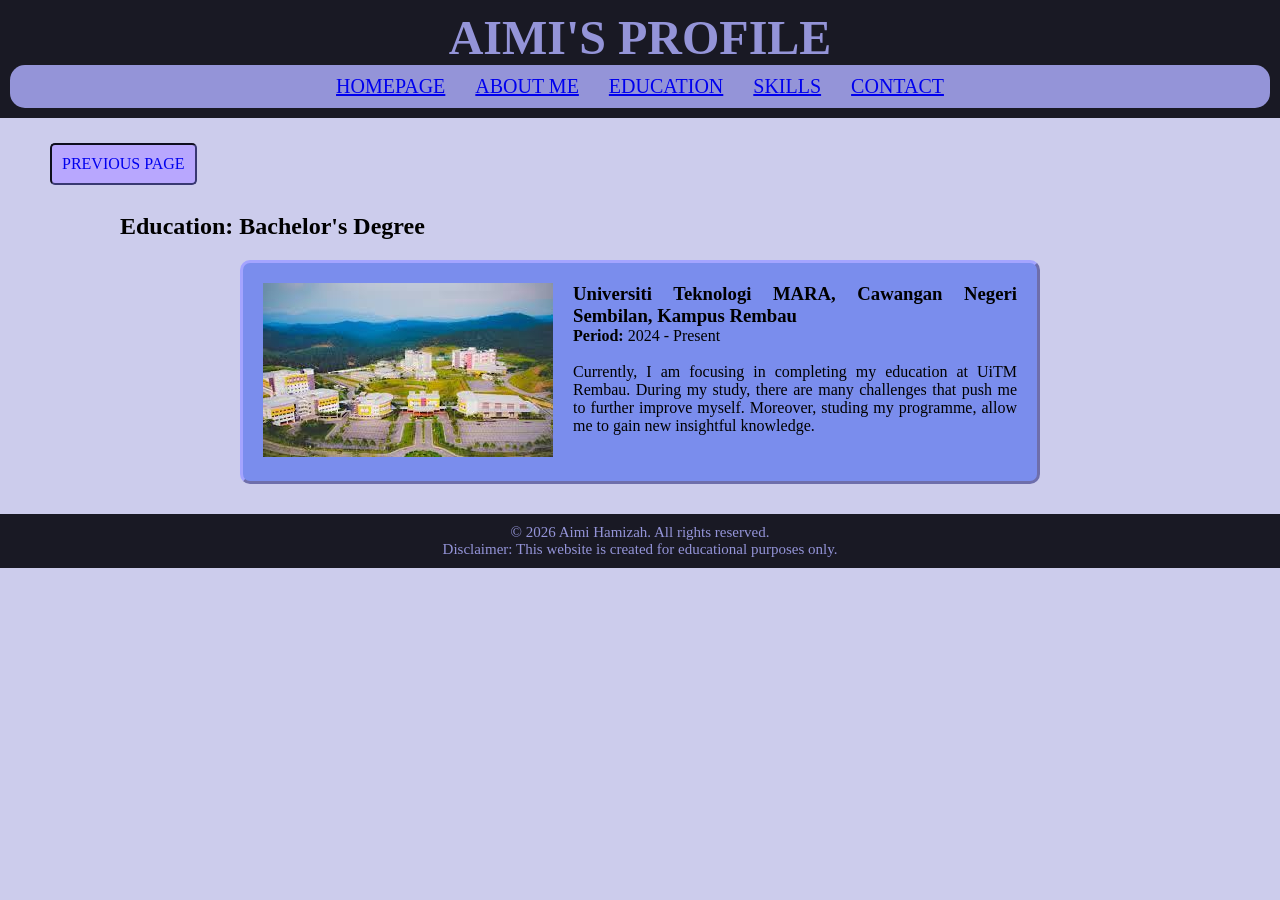
<file: education/degree.html>
<!DOCTYPE html>
<html lang="en">
<head>
    <meta charset="UTF-8">
    <meta name="viewport" content="width=device-width, initial-scale=1.0">
    <title>Degree's Life</title>
    <link rel="stylesheet" href="../styles/header.css">
    <link rel="stylesheet" href="../styles/footer.css">
    <link rel="stylesheet" href="../styles/buttonprevious.css">

    <style>
        .container__education {
            background-color: rgb(122, 141, 237);
            color: black;
            width: 800px;
            min-height: 180px;

            display: flex;
            align-content: center;
            margin: 20px auto 30px auto;
            padding: 20px;
            gap: 20px;
            text-align: justify;

            border: outset;
            border-color: rgb(164, 164, 255);
            border-radius: 10px;
        }

        .heading__edu {
            padding: 0px 120px;
        }

        .text__edu {
            display: inline-flexbox;
        }
    </style>
</head>
<body>
    <header>
        <h1>AIMI'S PROFILE</h1>
        <nav class="navbar">
            <ul class="navbar__ul">
                <li><a href="../index.html">HOMEPAGE</a></li>
                <li><a href="../aboutme.html">ABOUT ME</a></li>
                <li><a href="../education.html">EDUCATION</a></li>
                <li><a href="../skill.html">SKILLS</a></li>
                <li><a href="../contact.html">CONTACT</a></li>
            </ul>
        </nav>
    </header>

    <section>
        <div class="button">
            <a href="../education.html" class="button__page">PREVIOUS PAGE</a>
        </div>
    </section>
    <section>
        <br>
        <h2><span class="heading__edu">Education: Bachelor's Degree</span></h2>
        <div class="container__education">
            <div>
                <img src="../images/degree_3.jpg" alt="Image of UiTM Rembau">
            </div>

            <div class="text__edu">
                <h3>Universiti Teknologi MARA, Cawangan Negeri Sembilan, Kampus Rembau </h3>
                <div>
                    <p>
                        <strong>Period:</strong> 2024 - Present
                    </p>
                    <br>
                    <p>
                        Currently, I am focusing in completing my education at UiTM Rembau. During my study, there are many challenges that push me to further improve myself. 
                        Moreover, studing my programme, allow me to gain new insightful knowledge. 
                    </p>
                </div>
            </div>
        </div>
    </section>
    <footer>
            &copy; 2026 Aimi Hamizah. All rights reserved.<br>
            Disclaimer: This website is created for educational purposes only.
    </footer>
    
</body>
</html>
</file>
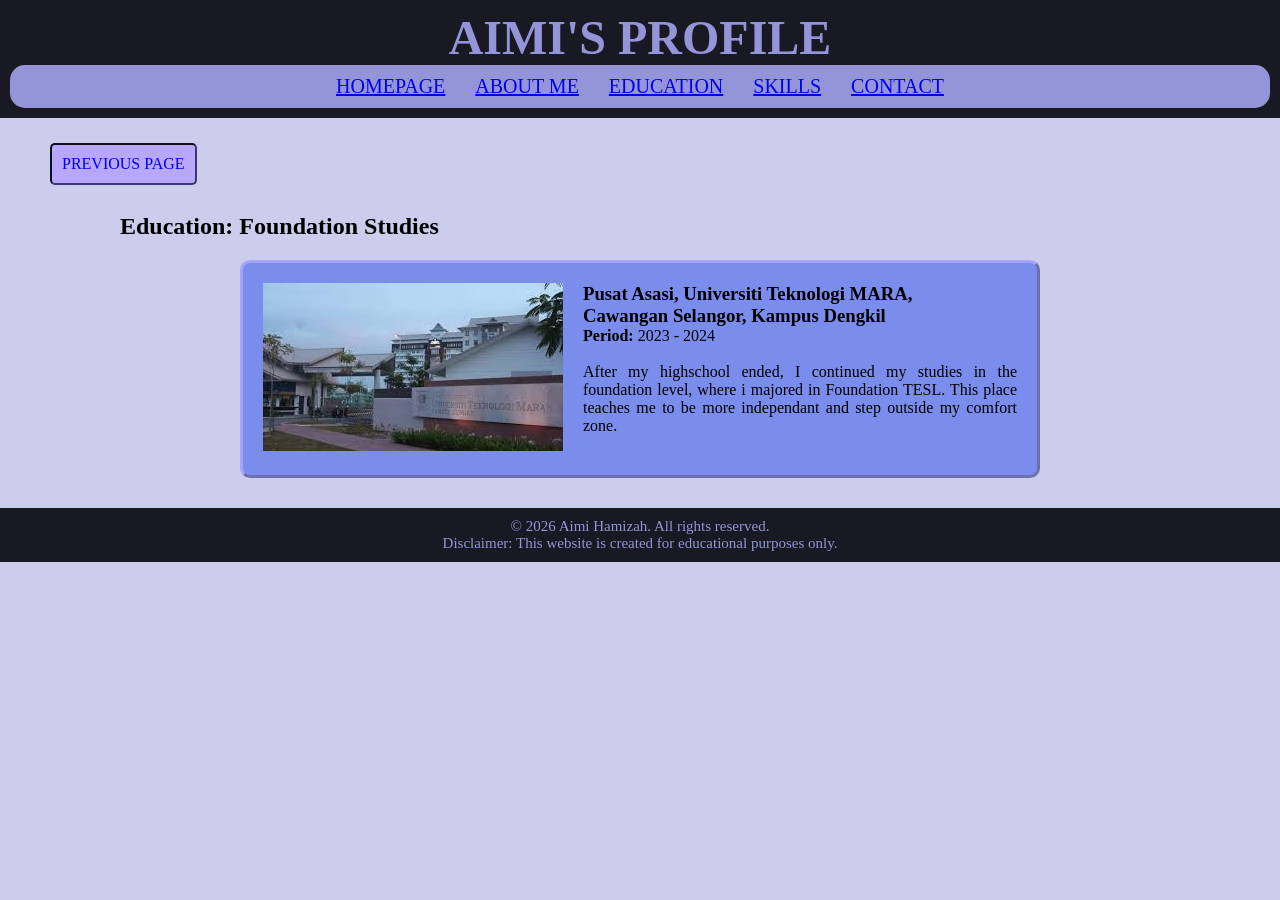
<file: education/foundation.html>
<!DOCTYPE html>
<html lang="en">
<head>
    <meta charset="UTF-8">
    <meta name="viewport" content="width=device-width, initial-scale=1.0">
    <title>Foundation's Life</title>
    <link rel="stylesheet" href="../styles/header.css">
    <link rel="stylesheet" href="../styles/footer.css">
    <link rel="stylesheet" href="../styles/buttonprevious.css">

    <style>
        .container__education {
            background-color: rgb(122, 141, 237);
            color: black;
            width: 800px;
            min-height: 180px;

            display: flex;
            align-content: center;
            margin: 20px auto 30px auto;
            padding: 20px;
            gap: 20px;
            text-align: justify;

            border: outset;
            border-color: rgb(164, 164, 255);
            border-radius: 10px;
        }

        .heading__edu {
            padding: 0px 120px;
        }

        .text__edu {
            display: inline-flexbox;
        }

    </style>
</head>
<body>
    <header>
        <h1>AIMI'S PROFILE</h1>
        <nav class="navbar">
            <ul class="navbar__ul">
                <li><a href="../index.html">HOMEPAGE</a></li>
                <li><a href="../aboutme.html">ABOUT ME</a></li>
                <li><a href="../education.html">EDUCATION</a></li>
                <li><a href="../skill.html">SKILLS</a></li>
                <li><a href="../contact.html">CONTACT</a></li>
            </ul>
        </nav>
    </header>

    <section>
        <div class="button">
            <a href="../education.html" class="button__page">PREVIOUS PAGE</a>
        </div>
    </section>
    <section>
        <br>
        <h2><span class="heading__edu">Education: Foundation Studies</span></h2>
        <div class="container__education">
            <div>
                <img src="../images/asasi_1.jpg" alt="Image of UiTM Dengkil">
            </div>

            <div class="text__edu">
                <h3>Pusat Asasi, Universiti Teknologi MARA, <br>
                    Cawangan Selangor, Kampus Dengkil</h3>
                <div>
                    <p>
                        <strong>Period:</strong> 2023 - 2024
                    </p>
                    <br>
                    <p>
                       After my highschool ended, I continued my studies in the foundation level, where i majored in Foundation TESL.
                       This place teaches me to be more independant and step outside my comfort zone.
                    </p>
                </div>
                
            </div>
            
        </div>
    </section>

    <footer>
            &copy; 2026 Aimi Hamizah. All rights reserved.<br>
            Disclaimer: This website is created for educational purposes only.
    </footer>
    
</body>
</html>
</file>
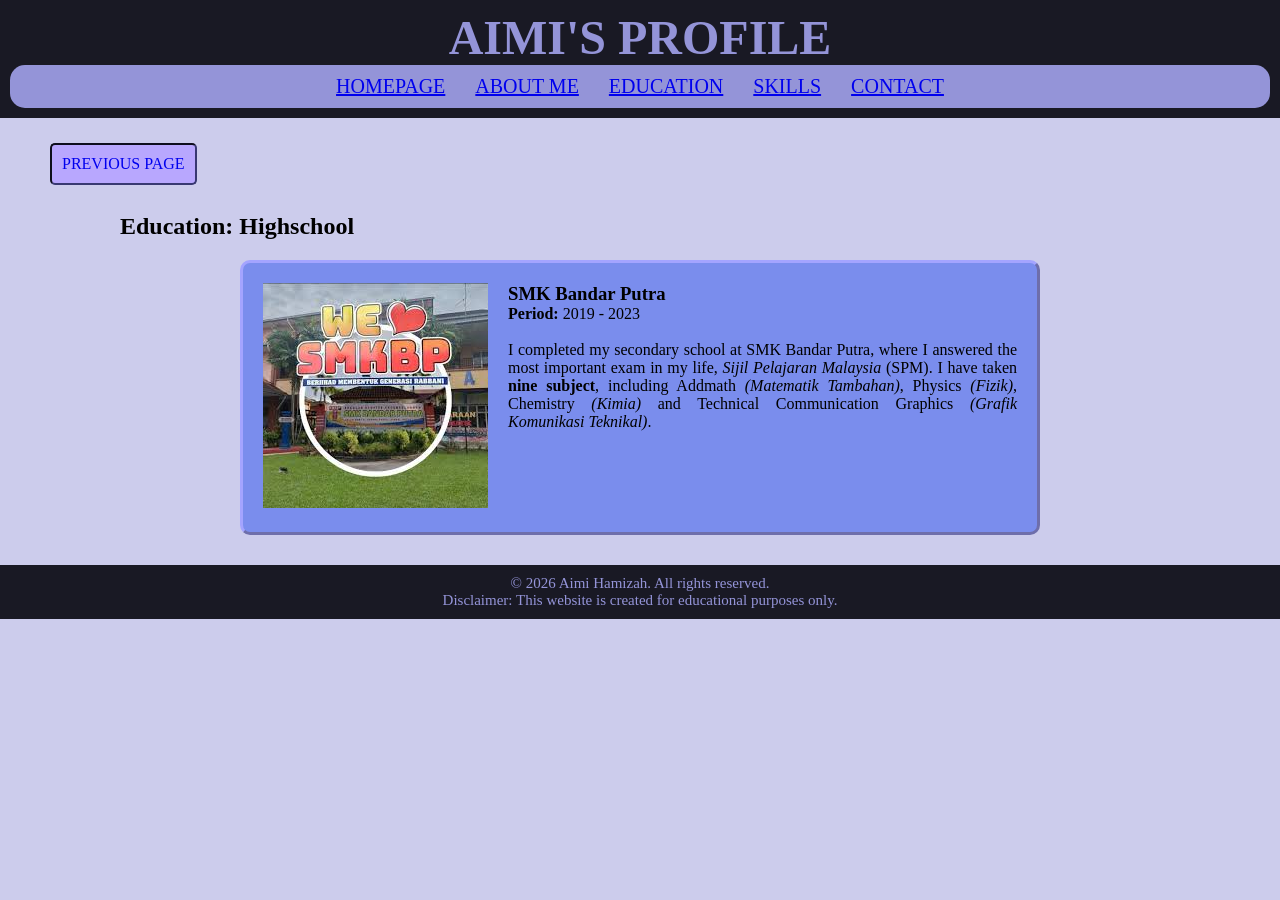
<file: education/highschool.html>
<!DOCTYPE html>
<html lang="en">
<head>
    <meta charset="UTF-8">
    <meta name="viewport" content="width=device-width, initial-scale=1.0">
    <title>Highschool's Life</title>
    <link rel="stylesheet" href="../styles/header.css">
    <link rel="stylesheet" href="../styles/footer.css">
    <link rel="stylesheet" href="../styles/buttonprevious.css">

    <style>
        .container__education {
            background-color: rgb(122, 141, 237);
            color: black;
            width: 800px;
            min-height: 180px;

            display: flex;
            align-content: center;
            margin: 20px auto 30px auto;
            padding: 20px;
            gap: 20px;
            text-align: justify;

            border: outset;
            border-color: rgb(164, 164, 255);
            border-radius: 10px;
        }

        .heading__edu {
            padding: 0px 120px;
        }

        .text__edu {
            display: inline-flexbox;
        }
    </style>
</head>

<body>

    <header>
        <h1>AIMI'S PROFILE</h1>
        <nav class="navbar">
            <ul class="navbar__ul">
                <li><a href="../index.html">HOMEPAGE</a></li>
                <li><a href="../aboutme.html">ABOUT ME</a></li>
                <li><a href="../education.html">EDUCATION</a></li>
                <li><a href="../skill.html">SKILLS</a></li>
                <li><a href="../contact.html">CONTACT</a></li>
            </ul>
        </nav>
    </header>
    <section>
        <div class="button">
            <a href="../education.html" class="button__page">PREVIOUS PAGE</a>
        </div>
    </section>
    <section>
        <br>
        <h2><span class="heading__edu">Education: Highschool</span></h2>
        <div class="container__education">
            <div>
                <img src="../images/smkbp_2.jpg" alt="Image of SMKBP">
            </div>

            <div class="text__edu">
                <h3>SMK Bandar Putra</h3>
                <div>
                    <p>
                        <strong>Period:</strong> 2019 - 2023
                    </p>
                    <br>
                    <p>
                        I completed my secondary school at SMK Bandar Putra, where I answered the most important exam in my life, 
                        <em>Sijil Pelajaran Malaysia</em> (SPM). I have taken <strong>nine subject</strong>, 
                        including Addmath <em>(Matematik Tambahan)</em>, Physics <em>(Fizik)</em>, Chemistry <em>(Kimia)</em> and Technical Communication Graphics <em>(Grafik Komunikasi Teknikal)</em>. 
                    </p>
                </div>
            </div>
        </div>
    </section>
    <footer>
            &copy; 2026 Aimi Hamizah. All rights reserved.<br>
            Disclaimer: This website is created for educational purposes only.
    </footer>
    
</body>
</html>
</file>
<file: styles/header.css>
* {
    margin: 0;
    padding: 0;
    box-sizing: border-box;
}

header {
    background-color: #191924;
    padding: 10px;
    text-align: center;
    font-size: 24px;
    color:#9494d8;
}

.navbar {
    background-color: #9494d8;
    padding: 10px 0;
    text-align: center;
    border: none;
    border-radius: 15px;
}

.navbar__ul {
    list-style-type: none;
    display: flex;
    justify-content: center;
    gap: 30px;
    flex-wrap: wrap;
    margin: 0;
    padding: 0;
    font-size: 20px;

}

body {
    background-color: #ccccec;
}
</file>
<file: styles/footer.css>
footer {
    width: 100%;
    background-color:#191924;
    color:#9494d8;
    padding: 10px;
    text-align: center;
    font-size: 15px;
}
</file>
<file: styles/buttonprevious.css>
.button {
    margin: 0;
    padding: 0;
}

.button__page {
    display: inline-block;
    padding: 10px;
    margin: 25px 0 10px 50px;
    border: 2px inset rgb(56, 56, 114);
    border-radius: 5px;
    text-decoration: none;
}

.button__page:link {
  text-decoration: none;
  background-color: #b8a7fe;
}

.button__page:visited {
  text-decoration: none;
    background-color: #b8a7fe;
}

.button__page:hover {
  text-decoration: underline;
  background-color: rgb(176, 85, 255);
}

.button__page:active {
  text-decoration: underline;
  background-color: #b8a7fe;
}
</file>
<file: styles/buttonaboutme.css>
.button {
  position: absolute;
  bottom: 10px;
  right: 20px;
}

.button__myinfo {
  display: inline-block;
  padding: 10px;
  margin: 10px 0 10px 50px;
  border: 2px outset rgb(146, 146, 189);
  border-radius: 5px;
  text-decoration: none;
}

.button__myinfo:link {
  text-decoration: none;
  background-color: #b8a7fe;
}

.button__myinfo:visited {
  text-decoration: none;
    background-color: #b8a7fe;
}

.button__myinfo:hover {
  text-decoration: underline;
  background-color: rgb(176, 85, 255);
}

.button__myinfo:active {
  text-decoration: underline;
  background-color: #b8a7fe;
}
</file>
